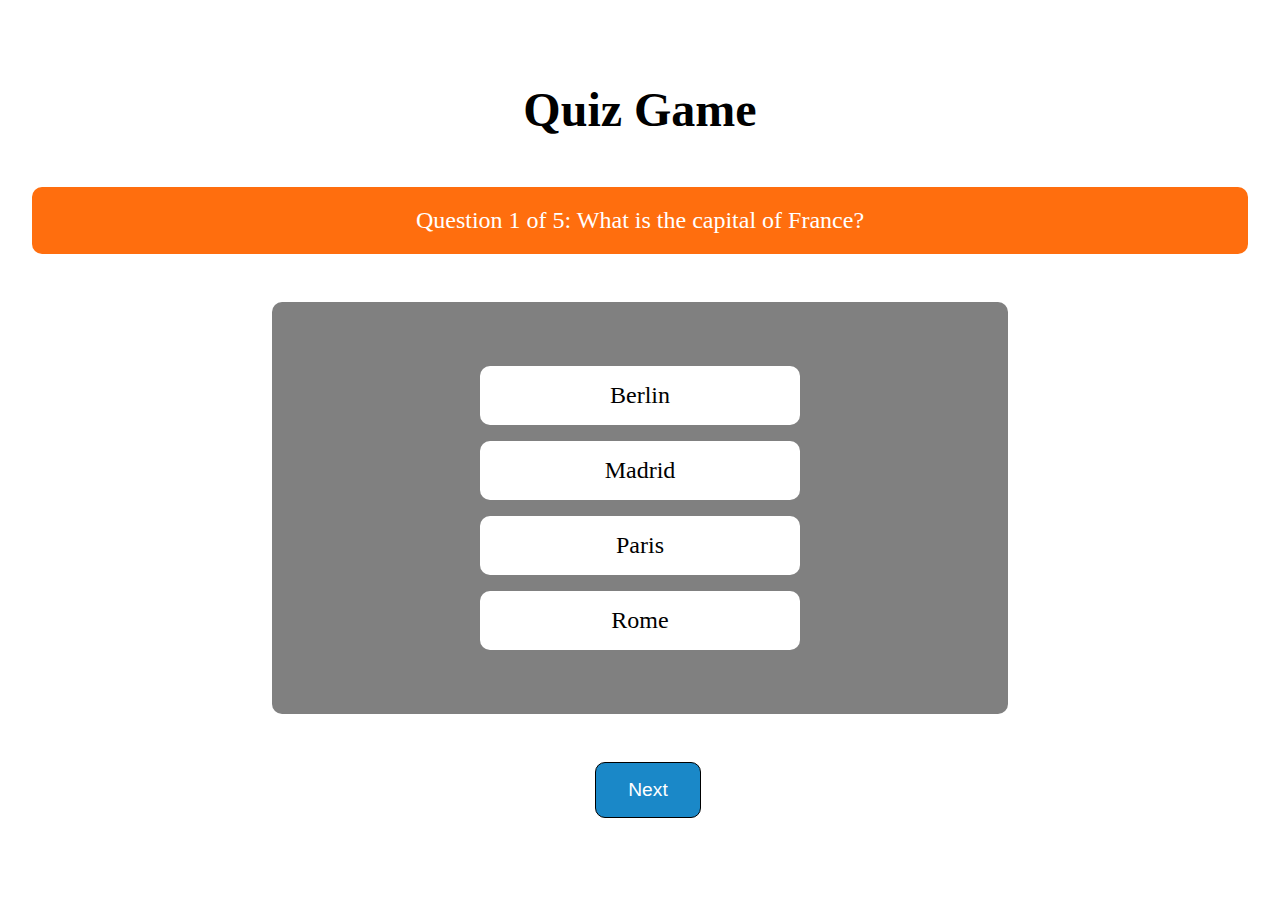
<file: Quiz Game/index.html>
<!DOCTYPE html>
<html lang="en">
  <head>
    <meta charset="UTF-8" />
    <meta name="viewport" content="width=device-width, initial-scale=1.0" />
    <title>Document</title>
    <link rel="stylesheet" href="styles.css" />
  </head>
  <body>
    <h1 class="heading">Quiz Game</h1>
    <div class="container">
      <div class="question">
        <!--Question Section-->
        Something QN
      </div>
      <div class="answer">
        <!--Answer Section-->
      </div>
      <div class="footer">
        <span class="score"></span>
        <button class="go-next restart">Next</button>
      </div>
    </div>
    <script src="quiz.js"></script>
  </body>
</html>
</file>
<file: Quiz Game/styles.css>
*{
    box-sizing: border-box;
    padding: 0px;
    margin: 0px;
}

body{
    text-align: center;
    padding: 2rem;
    font-size: 1.5rem;
}

.heading{
    margin: 50px auto;
}

.container .question{
    background-color: rgb(255, 110, 14);
    color: white;
    padding: 20px;
    border-radius: 10px;
}

.container .answer{
    margin: 3rem 15rem;
    padding: 3rem;
    background-color: grey;
    border-radius: 10px;
}

.container .answer .item{
    margin: 1rem 10rem;
    padding: 1rem;
    background-color: white;
    border-radius: 10px;
}

.container .answer .item:hover{
    background-color: antiquewhite;
    cursor: pointer;
}

.container .answer .final-score{
    background-color: white;
    padding: 20px;
    font-size: 2rem;
}

.container .go-next{
    background-color: rgb(26, 136, 200);
    color: white;
    padding: 1rem 2rem;
    margin-left: 1rem;
    font-size: 1.2rem;
    border-radius: 10px;
    border: 1px solid black;
}

.container .go-next:hover{
    background-color: rgb(37, 156, 224);
    cursor: pointer;
}
</file>
